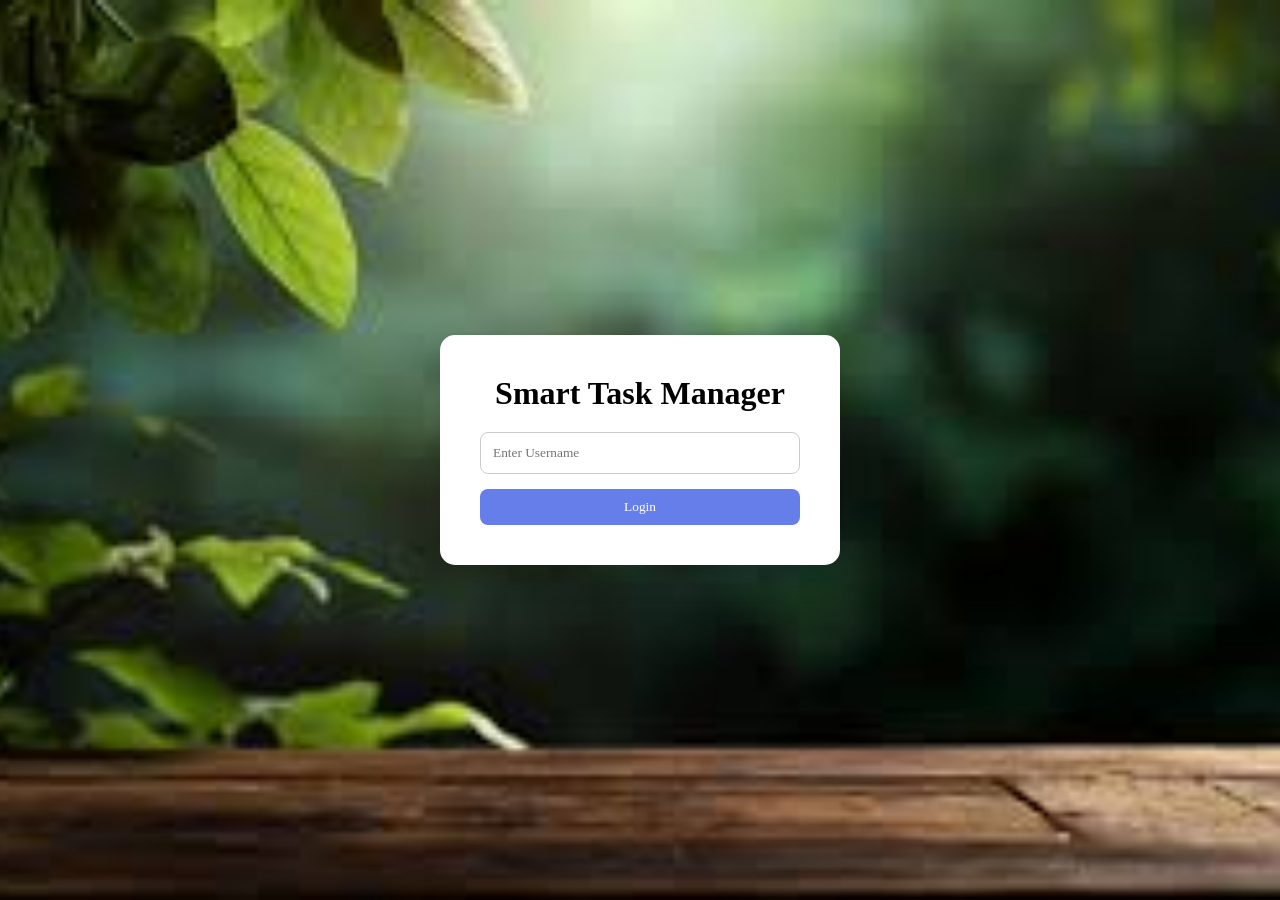
<file: index.html>
<!DOCTYPE html>
<html>
<head>
<title>Smart Task Manager</title>
<link rel="stylesheet" href="style2.css">
</head>

<body>

<div class="login-container">

<h1>Smart Task Manager</h1>

<input type="text" id="username" placeholder="Enter Username">

<button onclick="login()">Login</button>

</div>

<script src="script2.js"></script>

</body>
</html>
</file>
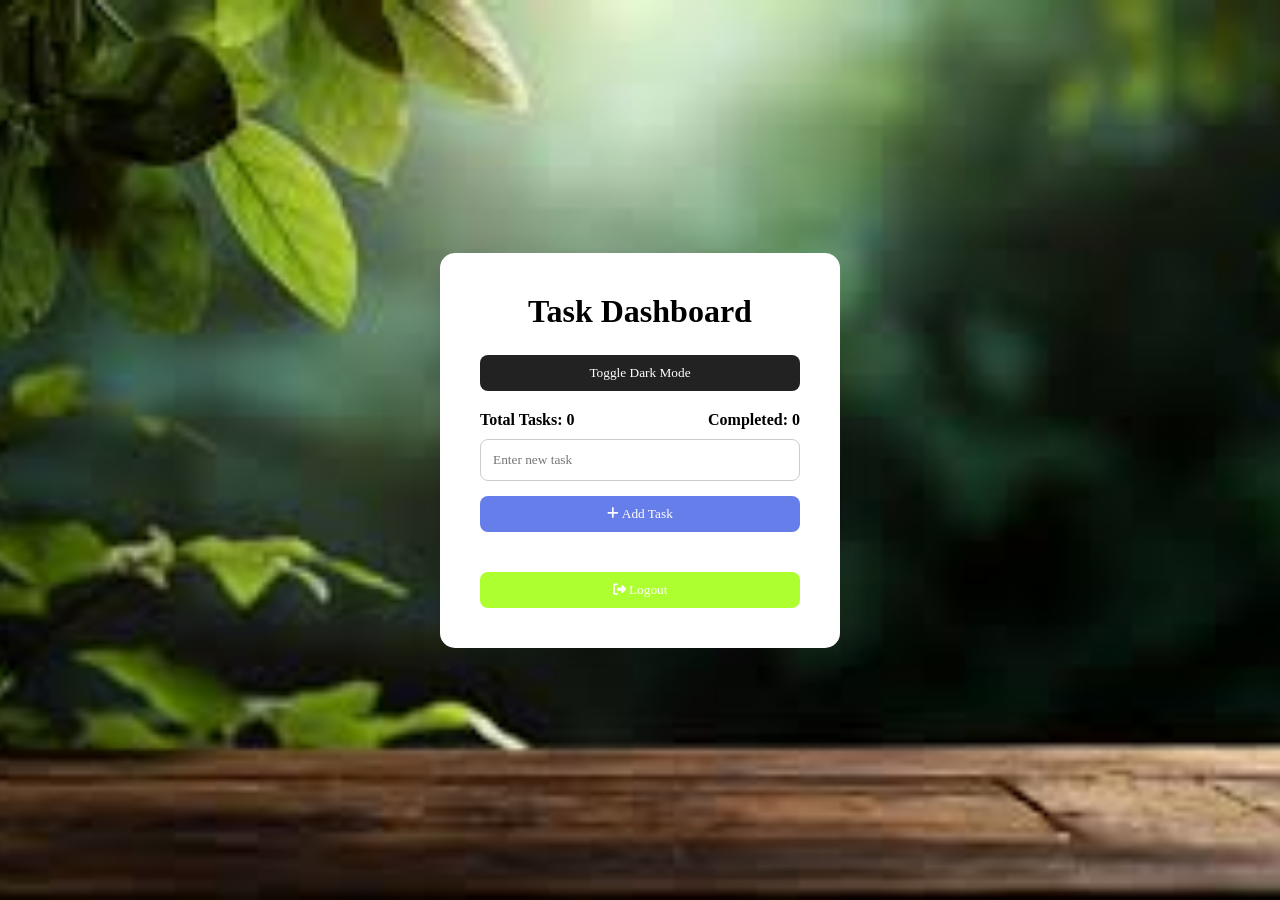
<file: dashboard.html>
<!DOCTYPE html>
<html>
<head>
<title>Task Dashboard</title>

<link rel="stylesheet" href="style2.css">

<link rel="stylesheet"
href="https://cdnjs.cloudflare.com/ajax/libs/font-awesome/6.5.0/css/all.min.css">

</head>

<body>

<div class="dashboard">

<h1>Task Dashboard</h1>

<button class="theme" onclick="toggleTheme()">Toggle Dark Mode</button>

<div class="stats">
<p>Total Tasks: <span id="total"></span></p>
<p>Completed: <span id="completed"></span></p>
</div>

<input type="text" id="taskInput" placeholder="Enter new task">

<button onclick="addTask()">
<i class="fa-solid fa-plus"></i> Add Task
</button>

<ul id="taskList"></ul>

<button class="logout" onclick="logout()">
<i class="fa-solid fa-right-from-bracket"></i> Logout
</button>

</div>

<script src="script2.js"></script>

</body>
</html>
</file>
<file: style2.css>
*{
margin:0;
padding:0;
box-sizing:border-box;
font-family:Segoe UI;
}

body{
height:100vh;
display:flex;
justify-content:center;
align-items:center;
background:linear-gradient(135deg,#667eea,#764ba2,#ff6a88);
background-size:300% 300%;
animation:gradientMove 8s infinite alternate;
}
body{
background-image:url("imagess.jpg");
background-size:cover;
background-position:center;
height:100vh;
}

@keyframes gradientMove{
0%{background-position:left;}
100%{background-position:right;}
}

.login-container,.dashboard{
background:white;
padding:40px;
border-radius:15px;
width:400px;
text-align:center;
box-shadow:0 10px 30px rgba(0,0,0,0.2);
}

h1{
margin-bottom:20px;
}

input{
width:100%;
padding:12px;
margin-bottom:10px;
border-radius:8px;
border:1px solid #ccc;
}

button{
width:100%;
padding:10px;
background:#667eea;
color:white;
border:none;
border-radius:8px;
cursor:pointer;
margin-top:5px;
}

ul{
list-style:none;
margin-top:20px;
}

li{
background:#f4f4f4;
padding:12px;
margin-top:10px;
display:flex;
justify-content:space-between;
align-items:center;
border-radius:8px;
transition:0.3s;
animation:fadeIn 0.4s ease;
}

li:hover{
transform:scale(1.03);
background:#eaeaea;
}

@keyframes fadeIn{
from{
opacity:0;
transform:translateY(10px);
}
to{
opacity:1;
transform:translateY(0);
}
}

.done{
text-decoration:line-through;
color:gray;
}

.delete{
background:red;
padding:5px 10px;
border:none;
color:white;
border-radius:5px;
cursor:pointer;
}

.logout{
background:greenyellow;
margin-top:20px;
}

.stats{
display:flex;
justify-content:space-between;
margin:10px 0;
font-weight:bold;
}

.theme{
background:#222;
margin-bottom:10px;
}

.dark{
background:#111;
color:white;
}

.dark .dashboard{
background:#222;
color:white;
}

.dark li{
background:#333;
}
</file>
